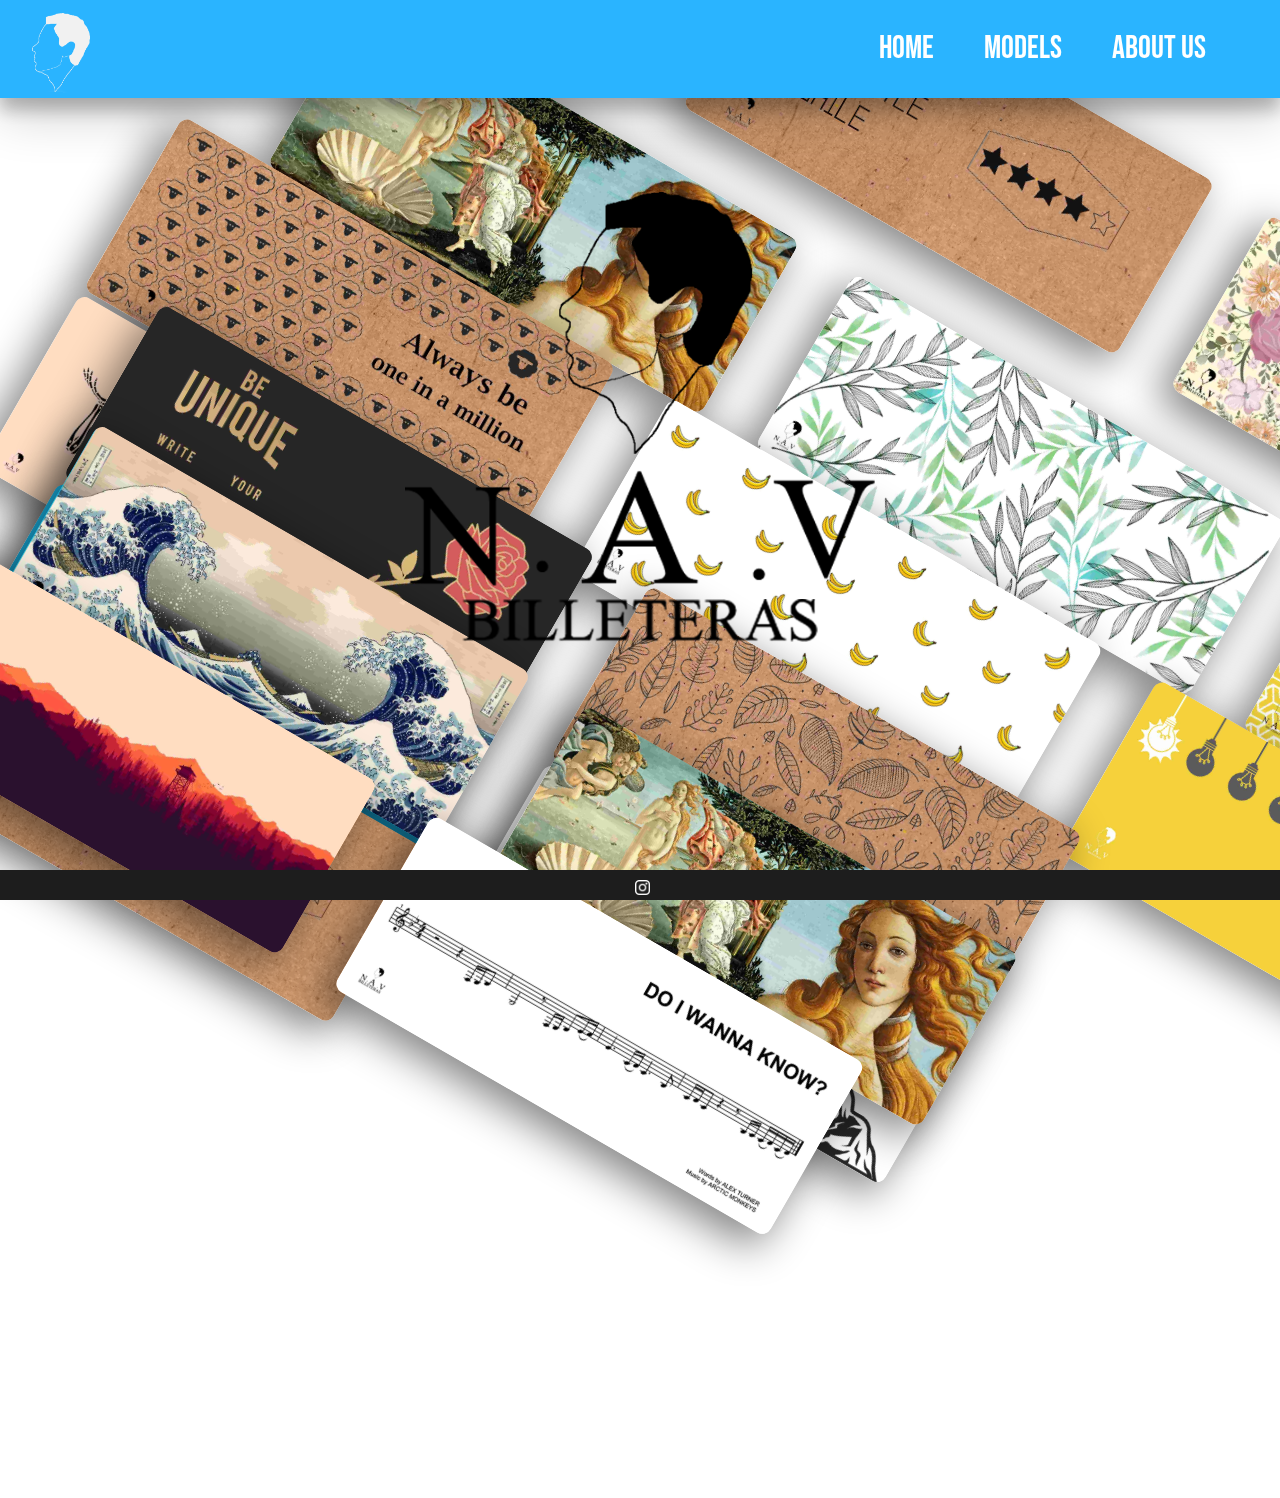
<file: index.html>
<!DOCTYPE html>
<html lang="en">
<head>
    <meta charset="UTF-8">
    <meta http-equiv="X-UA-Compatible" content="IE=edge">
    <meta name="viewport" content="width=device-width, initial-scale=1.0">
    <meta name="keywords" content="Billeteras, Resiclaje, billeteras de papel">
    <meta name=»description» content='En nav ofresemos billeteras de papel echas a mano de alta calidad'>

    <META name="viewport" content="initial-scale=1, user-scalable=no">

    <link rel="preconnect" href="https://fonts.gstatic.com">
    <link href="https://fonts.googleapis.com/css2?family=Bebas+Neue&display=swap" rel="stylesheet">

    <link rel="stylesheet" href="styles/basics.css">
    <link rel="stylesheet" href="styles/nav.css">
    <link rel="stylesheet" href="styles/home.css">
    <link rel="stylesheet" href="styles/footer.css">

    <title> NAV </title>
    
</head>
<script>

    var link = document.querySelector("link[rel~='icon']");
    if (!link) {
        link = document.createElement('link');
        link.rel = 'icon';
        document.getElementsByTagName('head')[0].appendChild(link);
    }

    if (window.matchMedia('(prefers-color-scheme: dark)').matches == true){
        link.href = 'images/dark theme icon.png';
    } else {
        link.href = 'images/light theme icon.png';
    }

</script>
<body>
    <header>
        <nav>
            <a href="index.html"> <img src="images/nav/cabeza blanca.png" alt="" class="logo"> </a>
            <ul>
                <li><a href="index.html"> home </a></li>
                <li><a href="public/models.html"> models </a></li>
                <li><a href="public/about us.html"> about us </a></li>
            </ul>
        </nav>
    </header>
    <div class="content">
        <div class="logo_container">
            <img class="logo" src="images/home/nav.png" alt="">  
        </div>
        <div class="line_1">
            <div class="up">
                <img class="bg_imgs" src="images/flat_wallets/tbhc.jpg" alt="">
                <img class="bg_imgs" src="images/flat_wallets/flores.jpg" alt="">
            </div>
        </div>
        <div class="line_2">
            <div class="down">
                <img class="bg_imgs" src="images/flat_wallets/billetera marti comprimida.jpg" alt="">
                <img class="bg_imgs" src="images/flat_wallets/leaves.jpg" alt="">
                <img class="bg_imgs" src="images/flat_wallets/nachi.jpg" alt="">
            </div>
        </div>
        <div class="line_3">
            <div class="up">
                <img class="bg_imgs" src="images/flat_wallets/one in a million.jpg" alt="">
                <img class="bg_imgs" src="images/flat_wallets/bananas.jpg" alt="">
                <img class="bg_imgs" src="images/flat_wallets/use les energy.jpg" alt="">
                <img class="bg_imgs" src="images/flat_wallets/squelis.jpg" alt="">
            </div>
        </div>
        <div class="line_4">
            <div class="down">
                <img class="bg_imgs" src="images/flat_wallets/be unique.jpg" alt="">
                <img class="bg_imgs" src="images/flat_wallets/leves_2.jpg" alt="">
                <img class="bg_imgs" src="images/flat_wallets/ocean keepers.jpg" alt="">
                <img class="bg_imgs" src="images/flat_wallets/mountains.jpg" alt="">
            </div>
        </div>
        <div class="line_5">
            <div class="up">
                <img class="bg_imgs" src="images/flat_wallets/gran ola.jpg" alt="">
                <img class="bg_imgs" src="images/flat_wallets/billetera marti comprimida.jpg" alt="">
                <img class="bg_imgs" src="images/flat_wallets/tbhc.jpg" alt="">
            </div>
        </div>
        <div class="line_6">
            <div class="down">
                <img class="bg_imgs" src="images/flat_wallets/fire wach.jpg" alt="">
                <img class="bg_imgs" src="images/flat_wallets/do i wanna know.jpg" alt="">
            </div>
        </div>
    </div>
    <footer>
        <div class="social_media">
            <ul>
                <li><a href="https://www.instagram.com/nav.billeteras/"><img src="images/footer/instagram.png" alt=""></a></li>
            </ul>
        </div>
    </footer>
</body>
</html>
</file>
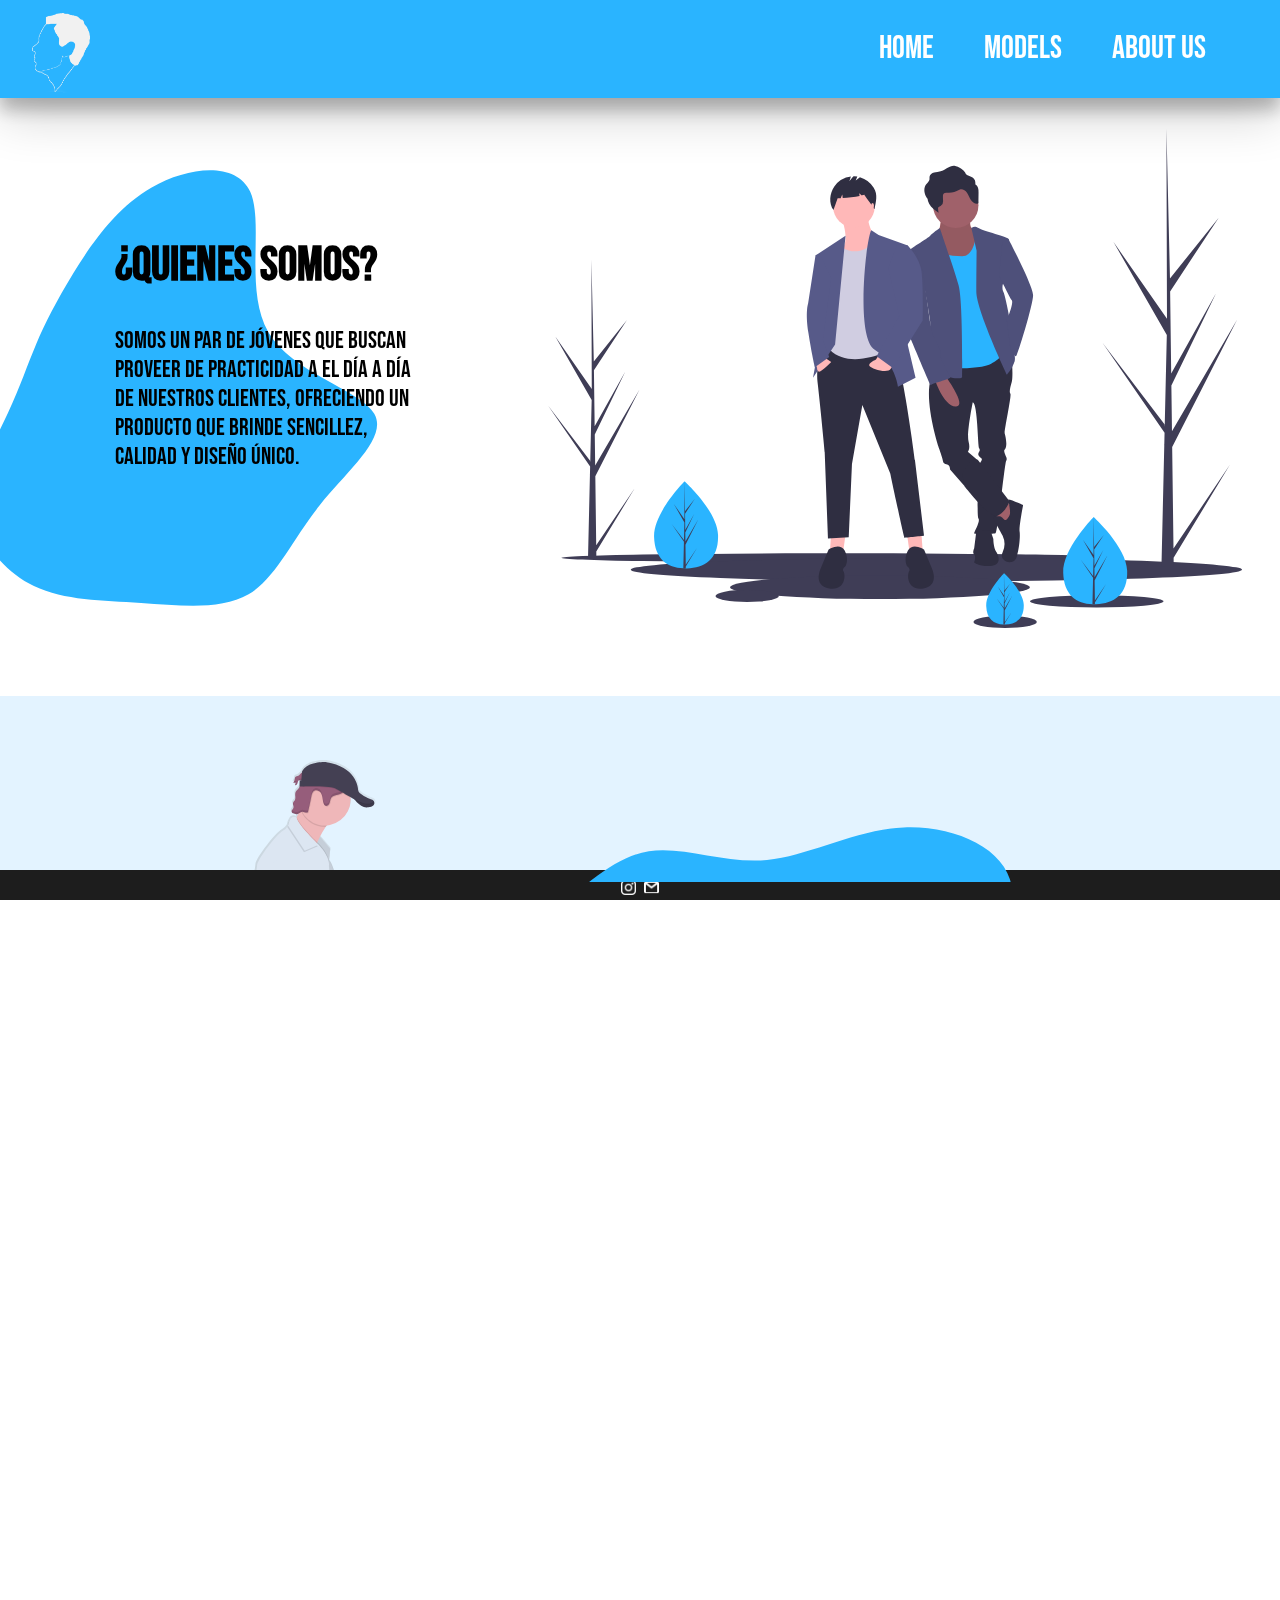
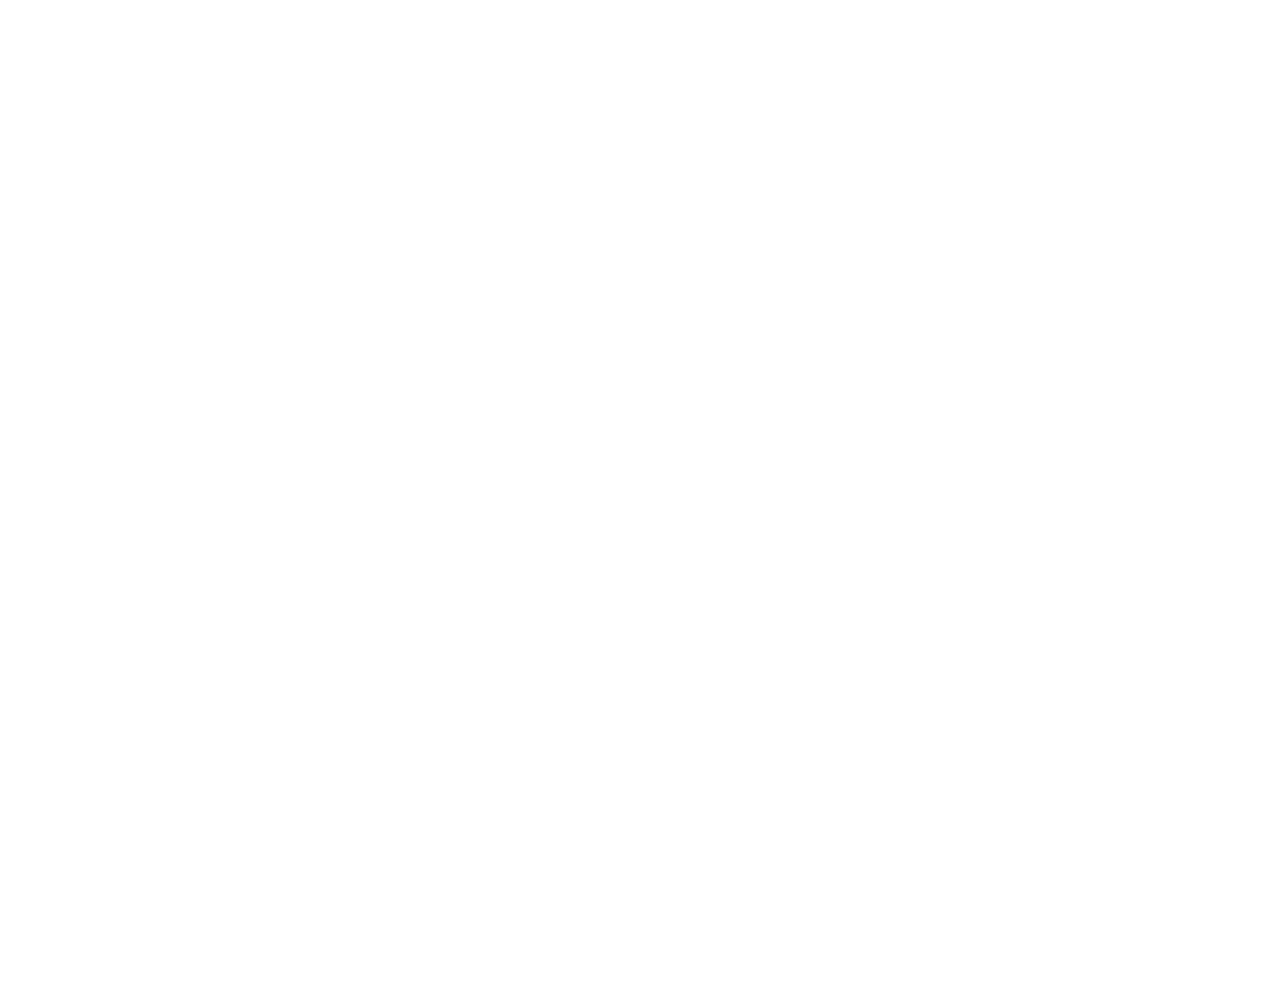
<file: pages/about us.html>
<!DOCTYPE html>
<html lang="en">
<head>
    <meta charset="UTF-8">
    <meta http-equiv="X-UA-Compatible" content="IE=edge">
    <meta name="viewport" content="width=device-width, initial-scale=1.0">

    <link rel="preconnect" href="https://fonts.gstatic.com">
    <link href="https://fonts.googleapis.com/css2?family=Bebas+Neue&display=swap" rel="stylesheet">

    <link rel="stylesheet" href="../css/basics.css">
    <link rel="stylesheet" href="../css/nav.css">
    <link rel="stylesheet" href="../css/about_us.css">
    <link rel="stylesheet" href="../css/footer.css">
    
    <script>

        var link = document.querySelector("link[rel~='icon']");
        if (!link) {
            link = document.createElement('link');
            link.rel = 'icon';
            document.getElementsByTagName('head')[0].appendChild(link);
        }

        if (window.matchMedia('(prefers-color-scheme: dark)').matches == true){
            link.href = '../img/dark theme icon.png';
        } else {
            link.href = '../img/light theme icon.png';
        }

    </script>

    <title> NAV - about us</title>
</head>
<body>
    <header>
        <nav>
            <a href="../index.html"> <img src="../img/nav/cabeza blanca.png" alt="" class="logo"> </a>
            <ul>
                <li><a href="../index.html"> home </a></li>
                <li><a href="models.html"> models </a></li>
                <li><a href="about us.html"> about us </a></li>
            </ul>
        </nav>
    </header>

    <div class="content">
        <section class="hoWeAre" id="right">
            <div class="text">
                <h1> ¿Quienes somos? </h1>
                <p> Somos un par de jóvenes que buscan proveer de practicidad a el día a día de nuestros clientes, ofreciendo un producto que brinde sencillez, calidad y diseño único. </p>
            </div>
            <svg class="s1" viewBox="0 0 200 200" xmlns="http://www.w3.org/2000/svg">
                <path fill="#2AB4FF" d="M33.4,-64.7C37.6,-55.3,31.6,-35,38.8,-22.4C46.1,-9.8,66.7,-4.9,70.9,2.4C75.1,9.7,62.9,19.5,54.4,30.1C46,40.6,41.3,52,32.9,57C24.4,61.9,12.2,60.4,0.4,59.6C-11.4,58.9,-22.7,58.9,-32,54.5C-41.3,50,-48.5,41.1,-49.1,31.3C-49.8,21.4,-43.9,10.7,-39.9,2.3C-36,-6.2,-34,-12.3,-31.3,-18.7C-28.6,-25,-25.3,-31.5,-20,-40.2C-14.6,-48.9,-7.3,-59.8,3.6,-66C14.6,-72.3,29.1,-74,33.4,-64.7Z" transform="translate(100 100)" />
            </svg>
            <img src="../img/about us/ho we are.svg" alt="">
        </section>
        <section class="whatWeOffer" id="left">
            <div class="text">
                <h1> ¿Que ofrecemos? </h1>
                <p> 
                    Nuestras billeteras son hechas a mano y a medida para cada persona, estamos seguros de que entre nuestros diseños habra uno que se amolde a tu gusto y nesesidades,
                    si no es asi, contactanos y haremos una billetera especialmente para ti.
                </p>
            </div>
            <svg class="s2" viewBox="0 0 200 200" xmlns="http://www.w3.org/2000/svg">
                <path fill="#2AB4FF" d="M36.2,-54.8C48.9,-55.4,62.6,-49.7,64.4,-39.5C66.3,-29.3,56.4,-14.7,54.6,-1C52.9,12.7,59.3,25.3,59.6,39.1C59.8,53,53.9,68,42.9,66.2C31.9,64.4,16,45.9,4.6,37.8C-6.7,29.8,-13.4,32.3,-25.1,34.5C-36.8,36.7,-53.5,38.6,-66.1,32.8C-78.8,27,-87.2,13.5,-84.7,1.5C-82.2,-10.6,-68.6,-21.2,-57.9,-30.3C-47.2,-39.4,-39.4,-47.1,-30.2,-48.6C-21.1,-50,-10.5,-45.3,0.6,-46.3C11.7,-47.4,23.5,-54.2,36.2,-54.8Z" transform="translate(100 100)" />
            </svg>
            <img src="../img/about us/box.svg" alt="">
        </section>
        <section class="WhyChooseUs" id="right">
            <div class="text">
                <h1> ¿Por que elegirnos? </h1>
                <p> 
                    Las billeteras son elaboradas por nosotros cuidando cada detalle durante la producción para garantizar un uso prolongado, práctico y placentero. 
                    Además brindamos una gran variedad de diseños para darles la oportunidad a todo el que quiera tener una billetera con un gran diseño.
                </p>
            </div>
            <img src="../img/about us/way chose us.svg" alt="">
        </section>
        <section class="OurCommitment" id="left">
            <div class="text">
                <h1> Nuestro compromiso </h1>
                <p> 
                    En nav estamos comprometidos con el cuidado del medio ambiente, por eso mismo es que decidimos re-utilizar bolsas de papel desechables para crear nuestras billeteras y reducir el consumo de billeteras de cuero.
                </p>
            </div>
            <img src="../img/about us/abientalism.svg" alt="">
        </section>
    </div>

    <footer>
        <div class="social_media">
            <ul>
                <li><a href="https://www.instagram.com/_augusto_11/"><img src="../img/footer/instagram.png" alt=""></a></li>
                <li><a href=""><img src="../img/footer/gmail.png" alt=""></a></li>
                <li><a href=""></a></li>
            </ul>
        </div>
    </footer>
</body>
</html>
</file>
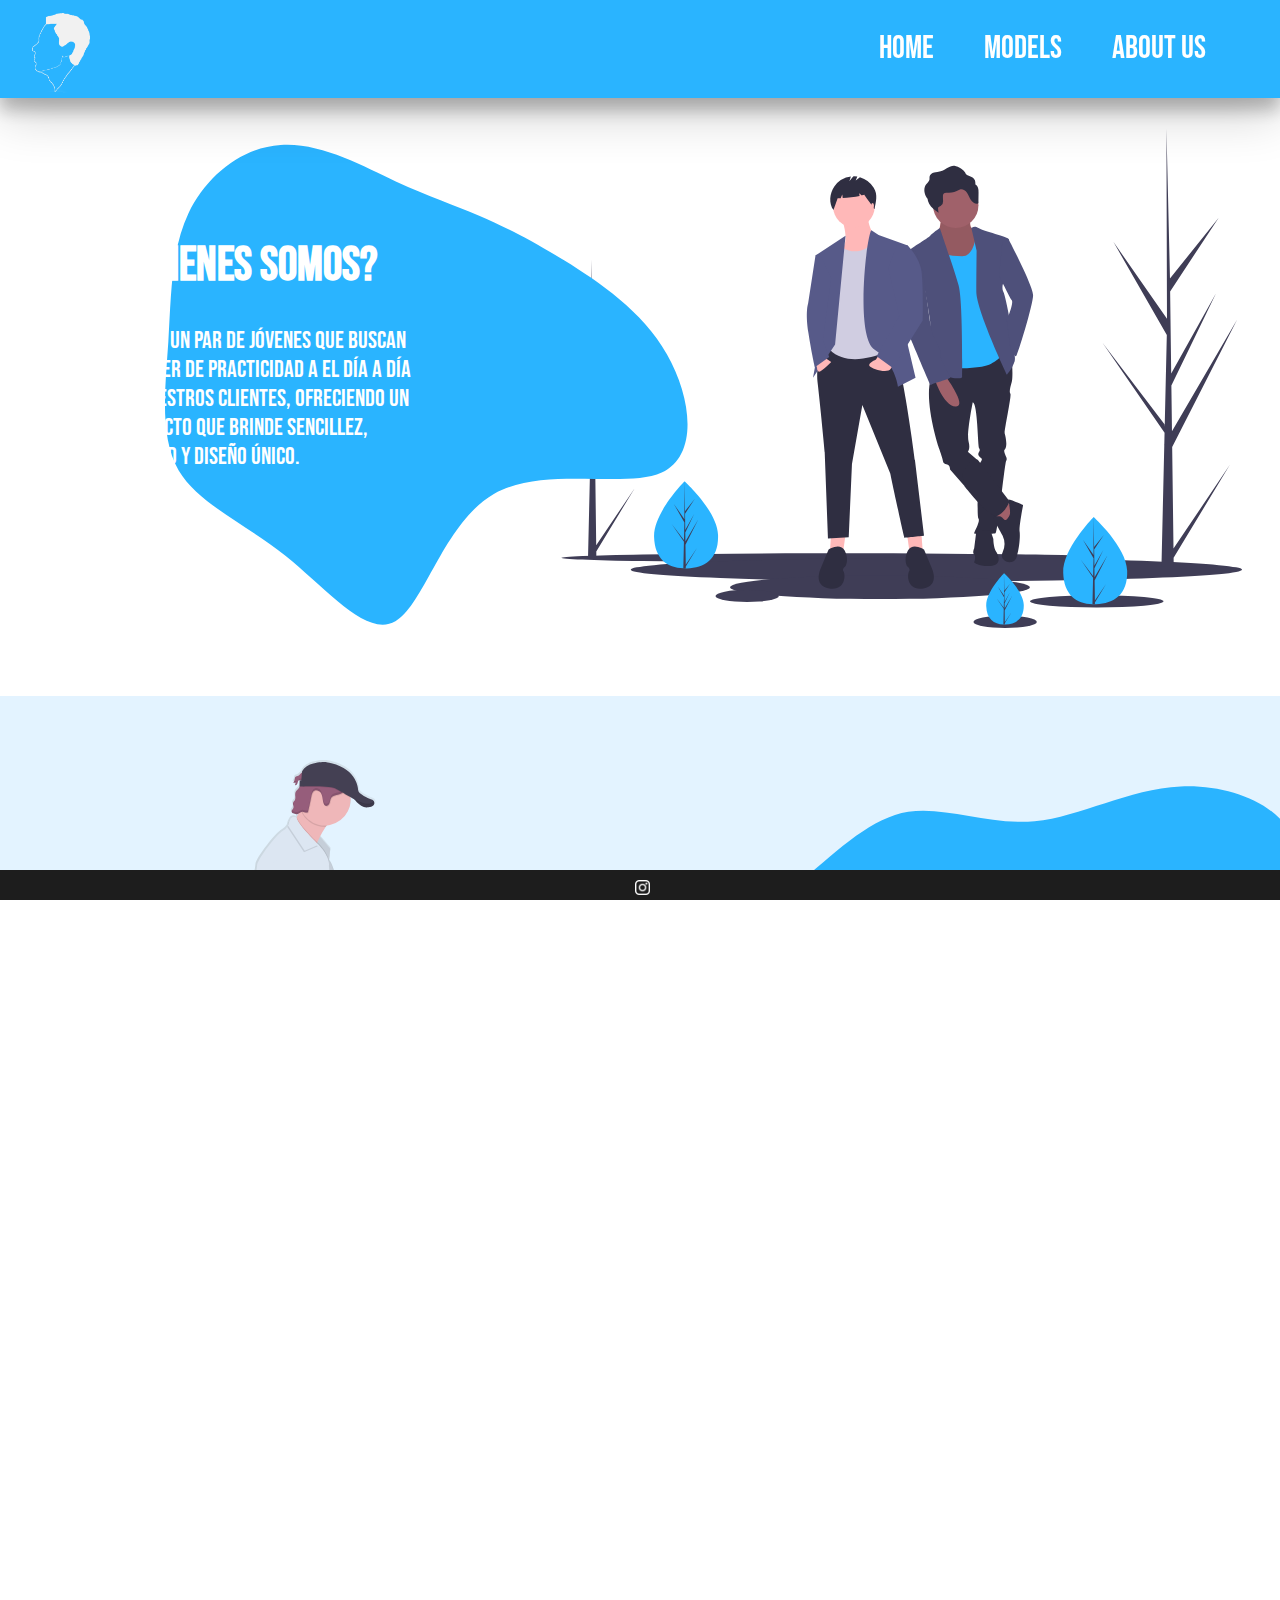
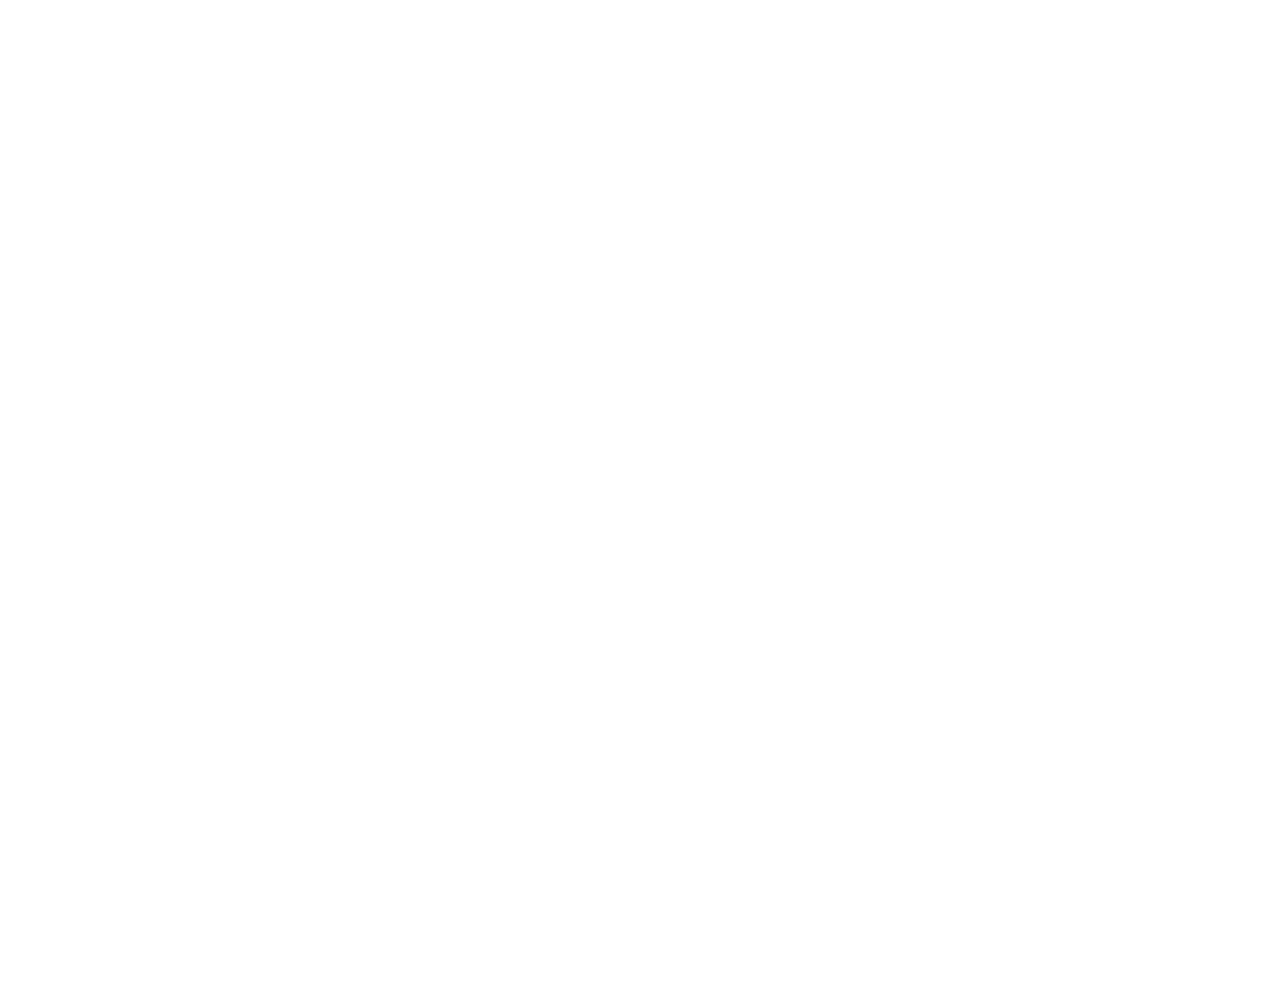
<file: public/about us.html>
<!DOCTYPE html>
<html lang="en">
<head>
    <meta charset="UTF-8">
    <meta http-equiv="X-UA-Compatible" content="IE=edge">
    <meta name="viewport" content="width=device-width, initial-scale=1.0">

    <link rel="preconnect" href="https://fonts.gstatic.com">
    <link href="https://fonts.googleapis.com/css2?family=Bebas+Neue&display=swap" rel="stylesheet">

    <link rel="stylesheet" href="../styles/basics.css">
    <link rel="stylesheet" href="../styles/nav.css">
    <link rel="stylesheet" href="../styles/about_us.css">
    <link rel="stylesheet" href="../styles/footer.css">
    
    <script>

        var link = document.querySelector("link[rel~='icon']");
        if (!link) {
            link = document.createElement('link');
            link.rel = 'icon';
            document.getElementsByTagName('head')[0].appendChild(link);
        }

        if (window.matchMedia('(prefers-color-scheme: dark)').matches == true){
            link.href = '../images/dark theme icon.png';
        } else {
            link.href = '../images/light theme icon.png';
        }

    </script>

    <title> NAV - about us</title>
</head>
<body>
    <header>
        <nav>
            <a href="../index.html"> <img src="../images/nav/cabeza blanca.png" alt="" class="logo"> </a>
            <ul>
                <li><a href="../index.html"> home </a></li>
                <li><a href="models.html"> models </a></li>
                <li><a href="about us.html"> about us </a></li>
            </ul>
        </nav>
    </header>

    <div class="content">
        <section class="hoWeAre" id="right">
            <div class="text">
                <h1> ¿Quienes somos? </h1>
                <p> Somos un par de jóvenes que buscan proveer de practicidad a el día a día de nuestros clientes, ofreciendo un producto que brinde sencillez, calidad y diseño único. </p>
            </div>
            <svg class="s1" viewBox="0 0 200 200" xmlns="http://www.w3.org/2000/svg">
                <path fill="#2AB4FF" d="M33.4,-64.7C37.6,-55.3,31.6,-35,38.8,-22.4C46.1,-9.8,66.7,-4.9,70.9,2.4C75.1,9.7,62.9,19.5,54.4,30.1C46,40.6,41.3,52,32.9,57C24.4,61.9,12.2,60.4,0.4,59.6C-11.4,58.9,-22.7,58.9,-32,54.5C-41.3,50,-48.5,41.1,-49.1,31.3C-49.8,21.4,-43.9,10.7,-39.9,2.3C-36,-6.2,-34,-12.3,-31.3,-18.7C-28.6,-25,-25.3,-31.5,-20,-40.2C-14.6,-48.9,-7.3,-59.8,3.6,-66C14.6,-72.3,29.1,-74,33.4,-64.7Z" transform="translate(100 100)" />
            </svg>
            <img src="../images/about us/ho we are.svg" alt="">
        </section>
        <section class="whatWeOffer" id="left">
            <div class="text">
                <h1> ¿Que ofrecemos? </h1>
                <p> 
                    Nuestras billeteras son hechas a mano y a medida para cada persona, estamos seguros de que entre nuestros diseños habra uno que se amolde a tu gusto y nesesidades,
                    si no es asi, contactanos y haremos una billetera especialmente para ti.
                </p>
            </div>
            <svg class="s2" viewBox="0 0 200 200" xmlns="http://www.w3.org/2000/svg">
                <path fill="#2AB4FF" d="M36.2,-54.8C48.9,-55.4,62.6,-49.7,64.4,-39.5C66.3,-29.3,56.4,-14.7,54.6,-1C52.9,12.7,59.3,25.3,59.6,39.1C59.8,53,53.9,68,42.9,66.2C31.9,64.4,16,45.9,4.6,37.8C-6.7,29.8,-13.4,32.3,-25.1,34.5C-36.8,36.7,-53.5,38.6,-66.1,32.8C-78.8,27,-87.2,13.5,-84.7,1.5C-82.2,-10.6,-68.6,-21.2,-57.9,-30.3C-47.2,-39.4,-39.4,-47.1,-30.2,-48.6C-21.1,-50,-10.5,-45.3,0.6,-46.3C11.7,-47.4,23.5,-54.2,36.2,-54.8Z" transform="translate(100 100)" />
            </svg>
            <img src="../images/about us/box.svg" alt="">
        </section>
        <section class="WhyChooseUs" id="right">
            <div class="text">
                <h1> ¿Por que elegirnos? </h1>
                <p> 
                    Las billeteras son elaboradas por nosotros cuidando cada detalle durante la producción para garantizar un uso prolongado, práctico y placentero. 
                    Además brindamos una gran variedad de diseños para darles la oportunidad a todo el que quiera tener una billetera con un gran diseño.
                </p>
            </div>
            <svg viewBox="0 0 200 200" xmlns="http://www.w3.org/2000/svg">
                <path fill="#2AB4FF" d="M29.9,-43C42.2,-32.3,58,-28.1,59.4,-20.1C60.9,-12.2,48,-0.4,44.6,15.9C41.2,32.1,47.3,52.8,41.5,55.3C35.6,57.7,17.8,41.8,0.8,40.6C-16.2,39.5,-32.4,53.2,-42.7,52.2C-53,51.2,-57.4,35.7,-64.5,19.6C-71.7,3.5,-81.7,-13.2,-77.1,-24.4C-72.5,-35.6,-53.5,-41.5,-38.2,-51.2C-22.9,-61,-11.5,-74.7,-1.3,-72.9C8.8,-71.1,17.6,-53.7,29.9,-43Z" transform="translate(100 100)" />
            </svg>
            <img src="../images/about us/way chose us.svg" alt="">
        </section>
        <section class="OurCommitment" id="left">
            <div class="text">
                <h1> Nuestro compromiso </h1>
                <p> 
                    En nav estamos comprometidos con el cuidado del medio ambiente, por eso mismo es que decidimos re-utilizar bolsas de papel desechables para crear nuestras billeteras y reducir el consumo de billeteras de cuero.
                </p>
            </div>
            <svg viewBox="0 0 200 200" xmlns="http://www.w3.org/2000/svg">
                <path fill="#2AB4FF" d="M36.8,-40.3C52.4,-39.3,72.9,-34.8,77.7,-24.3C82.5,-13.7,71.4,2.9,58.4,11.6C45.4,20.2,30.5,20.8,20.4,28.1C10.4,35.3,5.2,49.2,-2.8,53.1C-10.9,57,-21.8,51,-35.2,44.8C-48.6,38.7,-64.5,32.4,-66.1,22.6C-67.7,12.8,-55,-0.4,-47.1,-12.3C-39.1,-24.2,-36,-34.7,-29,-38.5C-21.9,-42.2,-11,-39.2,-0.2,-39C10.6,-38.8,21.2,-41.3,36.8,-40.3Z" transform="translate(100 100)" />
            </svg>
            <img src="../images/about us/abientalism.svg" alt="">
        </section>
    </div>

    <footer>
        <div class="social_media">
            <ul>
                <li><a href="https://www.instagram.com/nav.billeteras/"><img src="../images/footer/instagram.png" alt=""></a></li>

            </ul>
        </div>
    </footer>
</body>
</html>
</file>
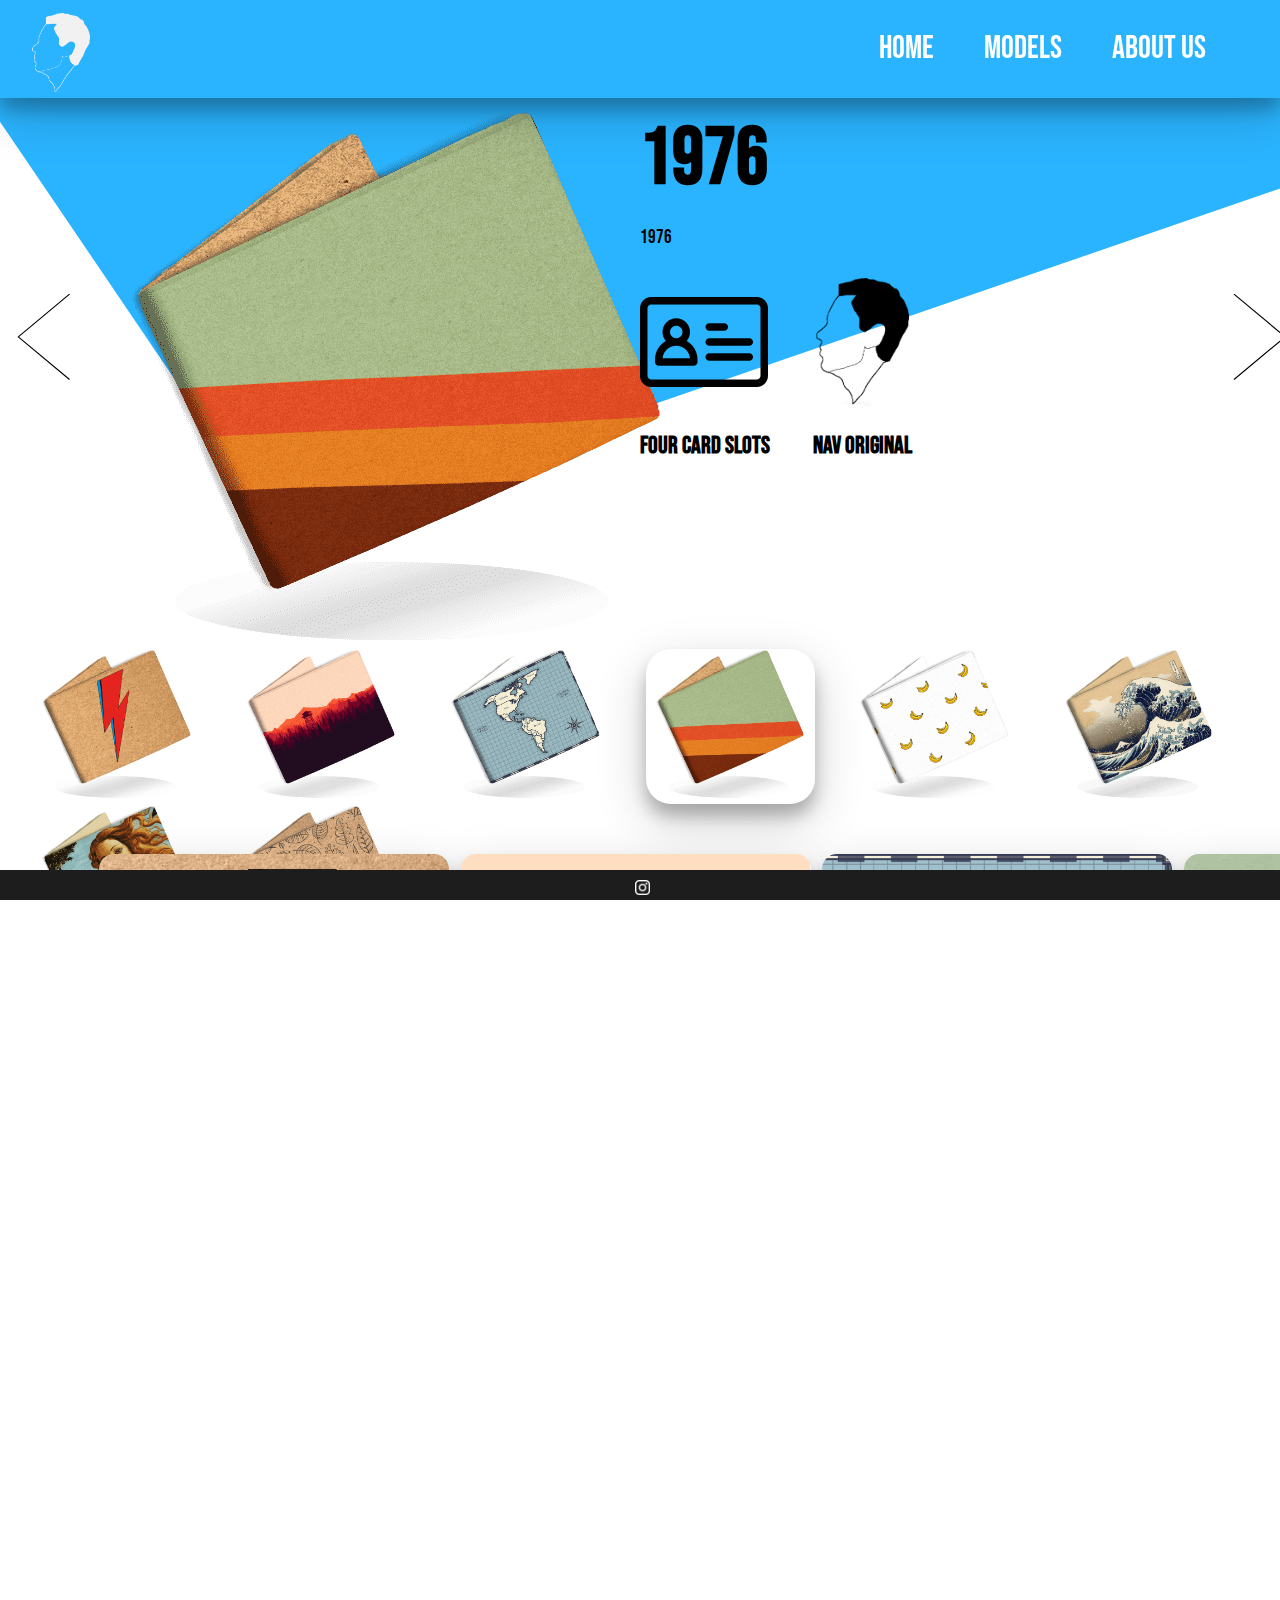
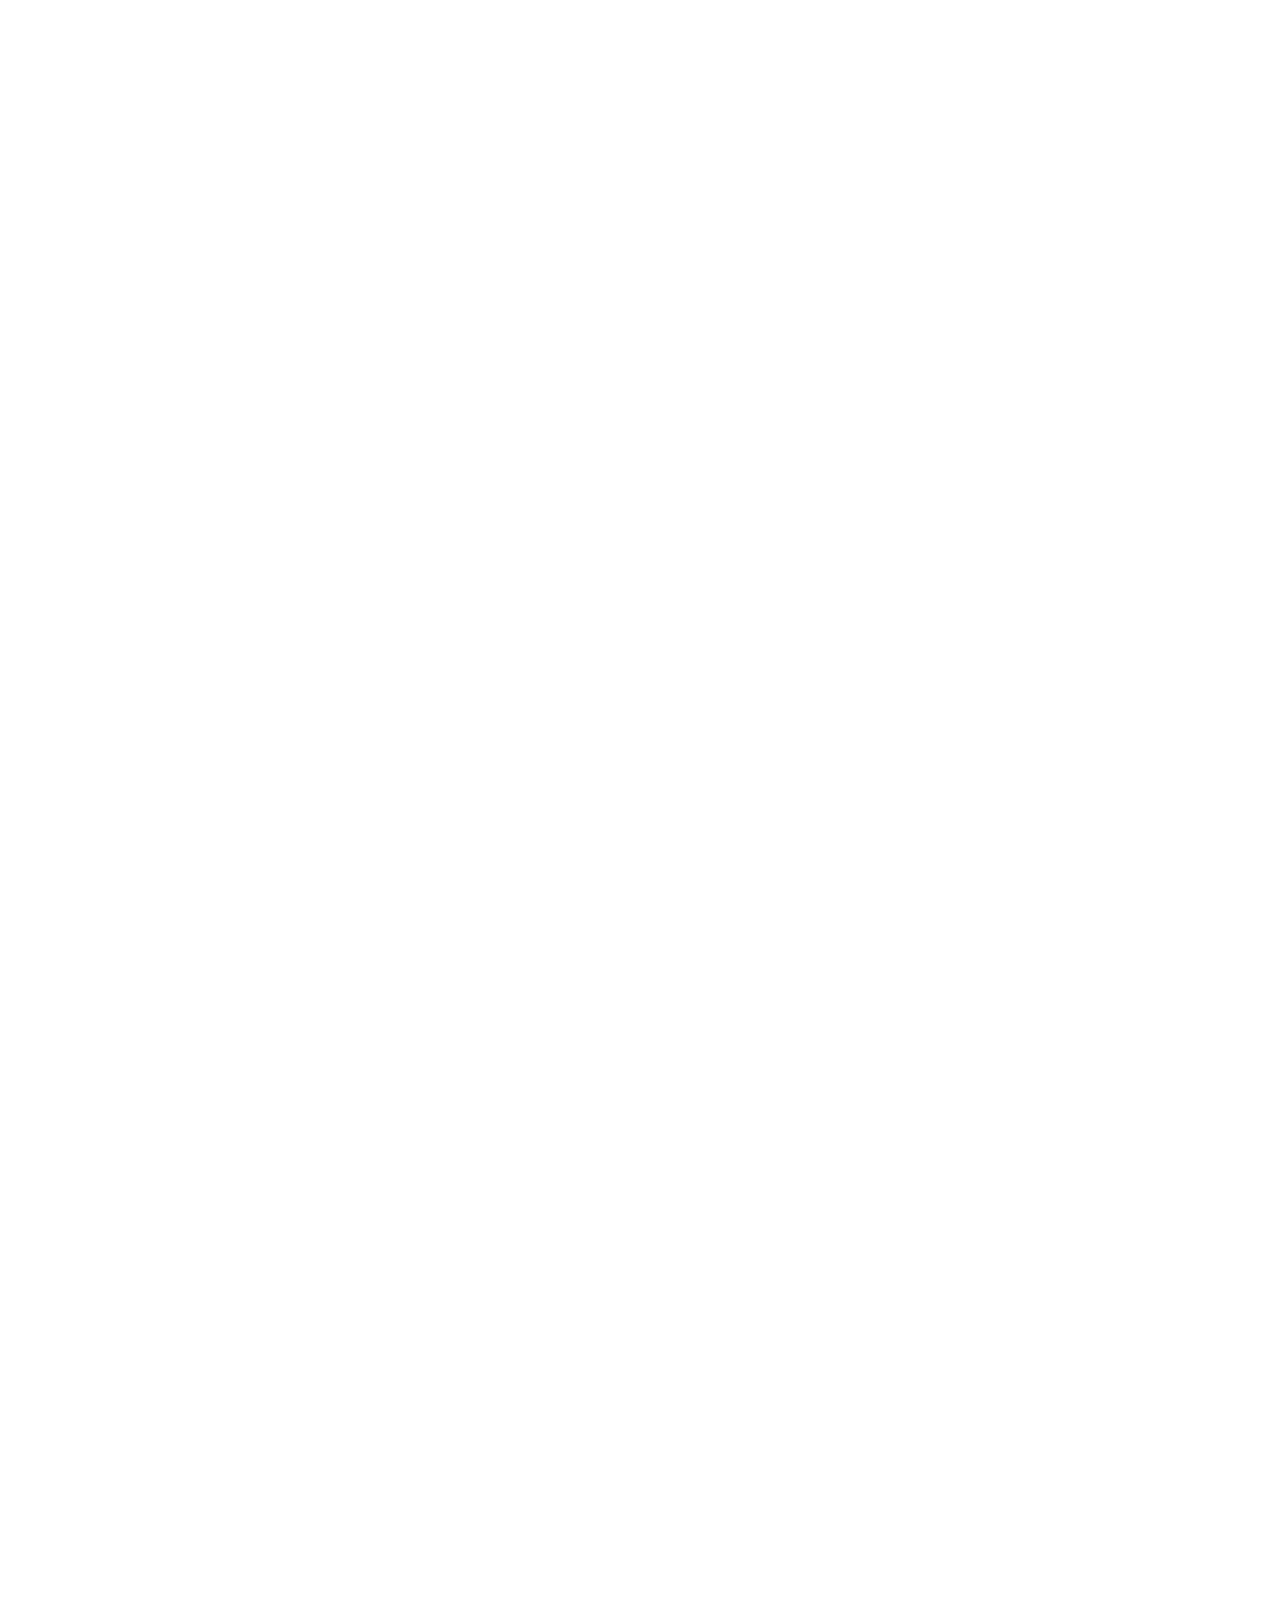
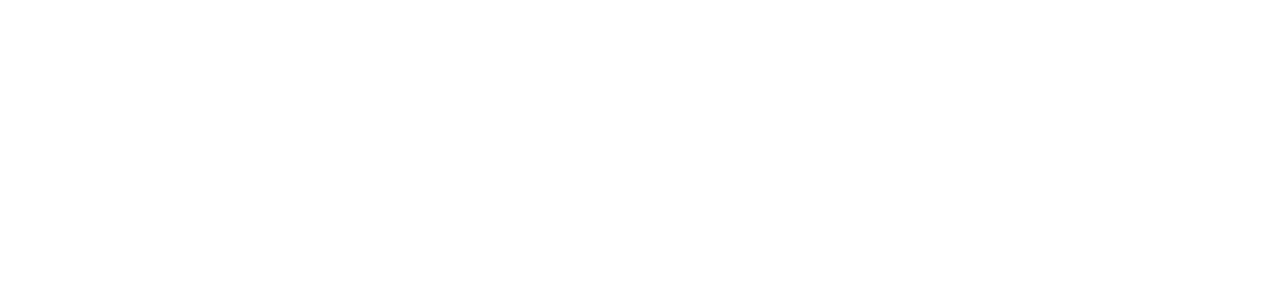
<file: public/models.html>
<!DOCTYPE html>
<html lang="en">
<head>
    <meta charset="UTF-8">
    <meta http-equiv="X-UA-Compatible" content="IE=edge">
    <meta name="viewport" content="width=device-width, initial-scale=1.0">

    <link rel="preconnect" href="https://fonts.gstatic.com">
    <link href="https://fonts.googleapis.com/css2?family=Bebas+Neue&display=swap" rel="stylesheet">

    <link rel="stylesheet" href="../styles/basics.css">
    <link rel="stylesheet" href="../styles/nav.css">
    <link rel="stylesheet" href="../styles/cards.css">
    <link rel="stylesheet" href="../styles/models.css">
    <link rel="stylesheet" href="../styles/footer.css">

    <script src="../scripts/models.js"></script>

    <script>

        var link = document.querySelector("link[rel~='icon']");
        if (!link) {
            link = document.createElement('link');
            link.rel = 'icon';
            document.getElementsByTagName('head')[0].appendChild(link);
        }

        if (window.matchMedia('(prefers-color-scheme: dark)').matches == true){
            link.href = '../images/dark theme icon.png';
        } else {
            link.href = '../images/light theme icon.png';
        }

    </script>

    <title> NAV - models </title>

</head>
<body>
    <header>
        <nav>
            <a href="../index.html"> <img src="../images/nav/cabeza blanca.png" alt="" class="logo"> </a>
            <ul>
                <li><a href="../index.html"> home </a></li>
                <li><a href="models.html"> models </a></li>
                <li><a href="about us.html"> about us </a></li>
            </ul>
        </nav>
    </header>

    <div class="content">
        <button id="left" onclick="buttons('left-arrow')">
            <svg width="60px" height="80px" viewBox="0 0 50 80" xml:space="preserve" class="arrow left">
                <polyline fill="none" stroke="#000000" stroke-width="1" stroke-linecap="round" stroke-linejoin="round" points="
                45.63,75.8 0.375,38.087 45.63,0.375 "/>
            </svg> 
        </button>
        <div class="featured_wallet" id="featured_wallet">
            <img src="../images/models/mockuped_wallets/wallet_1.png" alt="this is a wallet" id="main_img">
            <div class="text">
                <h1 id="featured_wallet_h1"> National Post Ofice </h1>
                <p id="featured_wallet_p"> esta increible billetera esta inspirada en las cartas <br> utilisadas en el servicio postal de EEUU </p>
                <div class="interesting_data">
                    <div class="card_slots" id="cards">
                        <img src="../images/models/card.png" alt="">
                        <h2> four card slots </h2>
                    </div>
                    <div class="nav_original" id="original">
                        <img src="../images/models/cabeza negra.png" alt="">
                        <h2> NAV original </h2>
                    </div>
                </div>
            </div>
        </div>
        <button id="rigth" onclick="buttons('right-arrow')"> 
            <svg xmlns="http://www.w3.org/2000/svg" xmlns:xlink="http://www.w3.org/1999/xlink" width="60px" height="80px" viewBox="0 0 50 80" xml:space="preserve" class="arrow right">
                <polyline fill="none" stroke="#000000" stroke-width="1" stroke-linecap="round" stroke-linejoin="round" points="
                0.375,0.375 45.63,38.087 0.375,75.8 "/>
            </svg>
        </button>
        <div class="wallets_list">
            <button type="button" id="1" onclick="animation(id)"> <img src="../images/models/mockuped_wallets/wallet_1.png" alt="" class="wallets_list_img"> </button>
            <button type="button" id="2" onclick="animation(id)"> <img src="../images/models/mockuped_wallets/wallet_2.png" alt="" class="wallets_list_img"> </button>
            <button type="button" id="3" onclick="animation(id)"> <img src="../images/models/mockuped_wallets/wallet_3.png" alt="" class="wallets_list_img"> </button>
            <button type="button" id="4" onclick="animation(id)"> <img src="../images/models/mockuped_wallets/wallet_4.png" alt="" class="wallets_list_img"> </button>
            <button type="button" id="5" onclick="animation(id)"> <img src="../images/models/mockuped_wallets/wallet_5.png" alt="" class="wallets_list_img"> </button>
            <button type="button" id="6" onclick="animation(id)"> <img src="../images/models/mockuped_wallets/wallet_6.png" alt="" class="wallets_list_img"> </button>
            <button type="button" id="7" onclick="animation(id)"> <img src="../images/models/mockuped_wallets/wallet_7.png" alt="" class="wallets_list_img"> </button>
            <button type="button" id="8" onclick="animation(id)"> <img src="../images/models/mockuped_wallets/wallet_8.png" alt="" class="wallets_list_img"> </button>
        </div>
    </div>
    <div class="content_2">
        <div class="card" id="16">
            <img class="background" src="../images/flat_wallets/bowie.png" alt="">
            <div class="front">
                <div class="heading">
                    <h1> billetera bowie </h1>
                    <h3> nav original </h3>
                </div>
                <div class="info">
                    <div class="card_slots">
                        <img src="../images/models/card.png" alt="">
                        <h2> four card slots </h2>
                    </div>
                </div>
                <img class="footer" src="../images/flat_wallets/bowie.png" alt="">
            </div>
        </div>
        <div class="card" id="15">
            <img class="background" src="../images/flat_wallets/fire wach.jpg" alt="">
            <div class="front">
                <div class="heading">
                    <h1> fire wach </h1>
                    <h3> fire wach </h3>
                </div>
                <div class="info">
                    <div class="card_slots">
                        <img src="../images/models/card.png" alt="">
                        <h2> four card slots </h2>
                    </div>
                </div>
                <img class="footer" src="../images/flat_wallets/fire wach.jpg" alt="">
            </div>
        </div>
        <div class="card" id="14">
            <img class="background" src="../images/flat_wallets/planisferio america.png" alt="">
            <div class="front">
                <div class="heading">
                    <h1> Mapa planisferio </h1>
                    <h3> nav original </h3>
                </div>
                <div class="info">
                    <div class="card_slots">
                        <img src="../images/models/card.png" alt="">
                        <h2> four card slots </h2>
                    </div>
                </div>
                <img class="footer" src="../images/flat_wallets/planisferio america.png" alt="">
            </div>
        </div>
        <div class="card" id="13">
            <img class="background" src="../images/flat_wallets/camara 1976.jpg" alt="">
            <div class="front">
                <div class="heading">
                    <h1> 1976 </h1>
                    <h3> nav original </h3>
                </div>
                <div class="info">
                    <div class="card_slots">
                        <img src="../images/models/card.png" alt="">
                        <h2> four card slots </h2>
                    </div>
                </div>
                <img class="footer" src="../images/flat_wallets/camara 1976.jpg" alt="">
            </div>
        </div>
        <div class="card" id="12">
            <img class="background" src="../images/flat_wallets/billetera marti comprimida.jpg" alt="">
            <div class="front">
                <div class="heading">
                    <h1> La nascita di vernere </h1>
                    <h3> sandro botticelli </h3>
                </div>
                <div class="info">
                    <div class="card_slots">
                        <img src="../images/models/card.png" alt="">
                        <h2> four card slots </h2>
                    </div>
                </div>
                <img class="footer" src="../images/flat_wallets/billetera marti comprimida.jpg" alt="">
            </div>
        </div>
        <div class="card" id="11">
            <img class="background" src="../images/flat_wallets/flores.jpg" alt="">
            <div class="front">
                <div class="heading">
                    <h1> roses </h1>
                    <h3> nav original </h3>
                </div>
                <div class="info">
                    <div class="card_slots">
                        <img src="../images/models/card.png" alt="">
                        <h2> four card slots </h2>
                    </div>
                </div>
                <img class="footer" src="../images/flat_wallets/flores.jpg" alt="">
            </div>
        </div>
        <div class="card" id="10">
            <img class="background" src="../images/flat_wallets/ocean keepers.jpg" alt="">
            <div class="front">
                <div class="heading">
                    <h1> ocean keepers </h1>
                    <h3> nav, marti </h3>
                </div>
                <div class="info">
                    <div class="card_slots">
                        <img src="../images/models/card.png" alt="">
                        <h2> four card slots </h2>
                    </div>
                </div>
                <img class="footer" src="../images/flat_wallets/ocean keepers.jpg" alt="">
            </div>
        </div>
        <div class="card" id="9">
            <img class="background" src="../images/flat_wallets/be unique.jpg" alt="">
            <div class="front">
                <div class="heading">
                    <h1> be unique </h1>
                    <h3> nav original </h3>
                </div>
                <div class="info">
                    <div class="card_slots">
                        <img src="../images/models/card.png" alt="">
                        <h2> four card slots </h2>
                    </div>
                </div>
                <img class="footer" src="../images/flat_wallets/be unique.jpg" alt="">
            </div>
        </div>
        <div class="card" id="8">
            <img class="background" src="../images/flat_wallets/gran ola.jpg" alt="">
            <div class="front">
                <div class="heading">
                    <h1> big wave </h1>
                    <h3> Katsushika Hokusai </h3>
                </div>
                <div class="info">
                    <div class="card_slots">
                        <img src="../images/models/card.png" alt="">
                        <h2> four card slots </h2>
                    </div>
                </div>
                <img class="footer" src="../images/flat_wallets/gran ola.jpg" alt="">
            </div>
        </div>
        <div class="card" id="7">
            <img class="background" src="../images/flat_wallets/one in a million.jpg" alt="">
            <div class="front">
                <div class="heading">
                    <h1> one in a million </h1>
                    <h3> nav original </h3>
                </div>
                <div class="info">
                    <div class="card_slots">
                        <img src="../images/models/card.png" alt="">
                        <h2> four card slots </h2>
                    </div>
                </div>
                <img class="footer" src="../images/flat_wallets/one in a million.jpg" alt="">
            </div>
        </div>
        <div class="card" id="6">
            <img class="background" src="../images/flat_wallets/nachi.jpg" alt="">
            <div class="front">
                <div class="heading">
                    <h1> nachi </h1>
                    <h3> nav original </h3>
                </div>
                <div class="info">
                    <div class="card_slots">
                        <img src="../images/models/card.png" alt="">
                        <h2> four card slots </h2>
                    </div>
                </div>
                <img class="footer" src="../images/flat_wallets/nachi.jpg" alt="">
            </div>
        </div>
        <div class="card" id="5">
            <img class="background" src="../images/flat_wallets/tbhc.jpg" alt="">
            <div class="front">
                <div class="heading">
                    <h1> tbhc </h1>
                    <h3> nav, am </h3>
                </div>
                <div class="info">
                    <div class="card_slots">
                        <img src="../images/models/card.png" alt="">
                        <h2> four card slots </h2>
                    </div>
                </div>
                <img class="footer" src="../images/flat_wallets/tbhc.jpg" alt="">
            </div>
        </div>
        <div class="card" id="4">
            <img class="background" src="../images/flat_wallets/use les energy.jpg" alt="">
            <div class="front">
                <div class="heading">
                    <h1> use les energy </h1>
                    <h3> nav original </h3>
                </div>
                <div class="info">
                    <div class="card_slots">
                        <img src="../images/models/card.png" alt="">
                        <h2> four card slots </h2>
                    </div>
                </div>
                <img class="footer" src="../images/flat_wallets/use les energy.jpg" alt="">
            </div>
        </div>
        <div class="card" id="3">
            <img class="background" src="../images/flat_wallets/leaves.jpg" alt="">
            <div class="front">
                <div class="heading">
                    <h1> leaves </h1>
                    <h3> nav original </h3>
                </div>
                <div class="info">
                    <div class="card_slots">
                        <img src="../images/models/card.png" alt="">
                        <h2> four card slots </h2>
                    </div>
                </div>
                <img class="footer" src="../images/flat_wallets/leaves.jpg" alt="">
            </div>
        </div>
        <div class="card" id="2">
            <img class="background" src="../images/flat_wallets/bananas.jpg" alt="">
            <div class="front">
                <div class="heading">
                    <h1> bananas </h1>
                    <h3> nav original </h3>
                </div>
                <div class="info">
                    <div class="card_slots">
                        <img src="../images/models/card.png" alt="">
                        <h2> four card slots </h2>
                    </div>
                </div>
                <img class="footer" src="../images/flat_wallets/bananas.jpg" alt="">
            </div>
        </div>
        <div class="card" id="1">
            <img class="background" src="../images/flat_wallets/leves_2.jpg" alt="">
            <div class="front">
                <div class="heading">
                    <h1> leves 2 </h1>
                    <h3> nav original </h3>
                </div>
                <div class="info">
                    <div class="card_slots">
                        <img src="../images/models/card.png" alt="">
                        <h2> four card slots </h2>
                    </div>
                </div>
                <img class="footer" src="../images/flat_wallets/leves_2.jpg" alt="">
            </div>
        </div>
    </div>
    <div class="content_3">
        <div class="header">
            <h1> no encontraste nada que te guste?? </h1>
            <p> contactanos mediante nuestras redes socialeas y te haremos una a tu medida! </p>
        </div>
        <div class="contatc_links">
            <a class="instagram" href="https://www.instagram.com/nav.billeteras/">
                <img src="../images/models/instagram.png" alt="">
                <h3> @ nav.billeteras </h3>
            </a>

            <a class="e-mail" href="mailto:nav.billeteras@gmail.com">
                <img src="../images/models/gmail.png" alt="">
                <h3> NAV.wallets@gmail.com </h3>
            </a>
        </div>
    </div>

    <footer>
        <div class="social_media">
            <ul>
                <li><a href="https://www.instagram.com/nav.billeteras/"><img src="../images/footer/instagram.png" alt=""></a></li>
            </ul>
        </div>
    </footer>
</body>
<script>
    let ramdom = Math.floor((Math.random() * (8 - 1 + 1)) + 1);
    window.onload = animation(ramdom)
</script>
</html>
</file>
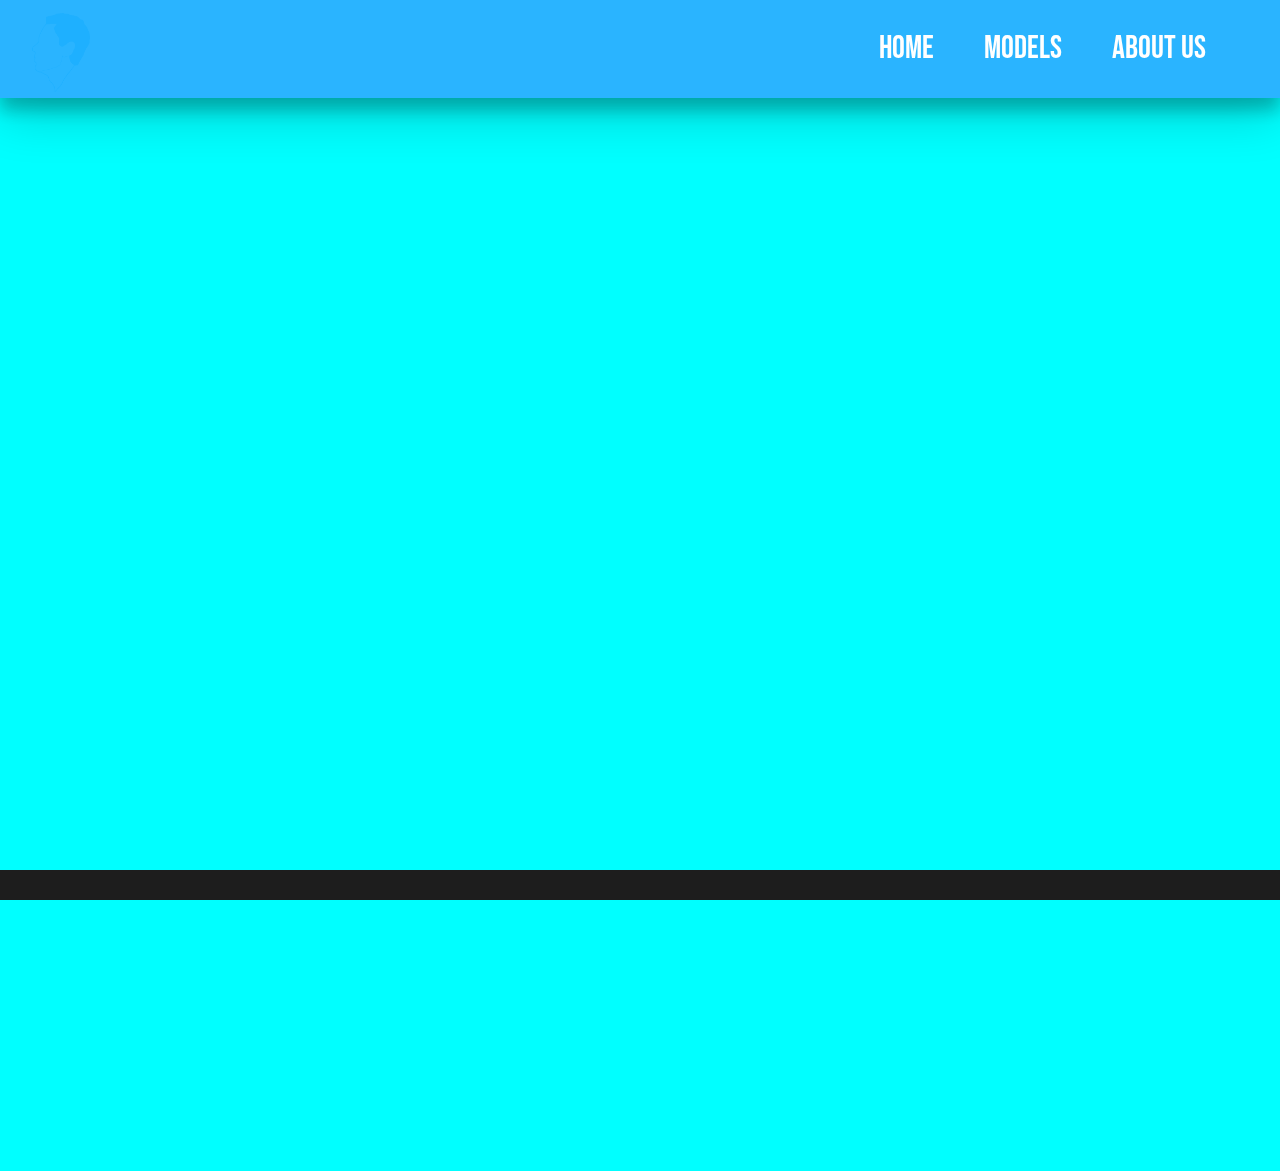
<file: public/pruebas.html>
<!DOCTYPE html>
<html lang="en">
<head>
    <meta charset="UTF-8">
    <meta http-equiv="X-UA-Compatible" content="IE=edge">
    <meta name="viewport" content="width=device-width, initial-scale=1.0">

    <link rel="preconnect" href="https://fonts.gstatic.com">
    <link href="https://fonts.googleapis.com/css2?family=Bebas+Neue&display=swap" rel="stylesheet">

    <link rel="stylesheet" href="../styles/basics.css">
    <link rel="stylesheet" href="../styles/nav.css">
    <link rel="stylesheet" href="../styles/footer.css">
    
    <!-- <script src="../scripts/models.js"></script> -->
    <style>
        input{
            margin-top: 200px;
        }
        body{
            background-color: aqua;
        }
        img{
            mix-blend-mode: color-burn;
        }
    </style>
    <script>
        var loadFile = function(event) {
            var image = document.getElementById('output');
            image.src = URL.createObjectURL(event.target.files[0]);
            console.log(image.src)
        };
    </script>
</head>
<body>
    <header>
        <nav>
            <a href="../index.html"> <img src="../images/nav/cabeza blanca.png" alt="" class="logo"> </a>
            <ul>
                <li><a href="../index.html"> home </a></li>
                <li><a href="models.html"> models </a></li>
                <li><a href="about us.html"> about us </a></li>
            </ul>
        </nav>
    </header>


    <img src="../images/custom/plantilla post instagram x3.png" alt="">

    

    <input type='file' onchange="loadFile(event)" />
    <img id="output" width="200" />


    <footer>
        <div class="social_media">
            <ul>
                <li><a href="https://www.instagram.com/nav.billeteras/"><img src="../images/footer/instagram.png" alt=""></a></li>
            </ul>
        </div>
    </footer>
</body>
</html>
</file>
<file: styles/basics.css>
html, body{
    margin: 0;
    padding: 0;

    height: 100%;

    font-family: 'Bebas Neue', cursive;

    overflow-x: hidden; 
}

.content{
    margin-top: 5%;
}
</file>
<file: styles/nav.css>
a{
    color: white;
    text-decoration: none;
}

header{
    position: fixed;
    width: 100%;
    z-index: 5;
}
nav{
    background-color: #2ab4ff;
    padding-right: 5%;
    padding-top: 1%;
    box-shadow: 0 12px 16px 0 rgba(0,0,0,0.24), 0 17px 50px 0 rgba(0,0,0,0.19);
}

nav img{
    height: 80px;
    width: auto;

    padding-left: 30px;
}

nav ul{
    list-style-type: none;
    float: right;
}

nav ul li{
    float: left;
}

nav ul li a{
    margin-left: 30px;
    padding: 10px;
    padding-top: 5px;
    padding-bottom: 5px;

    border-radius: 20px;
    color: white;
    font-size: 2rem;

    transition: 0.5s;
}
nav ul li a:hover{
    

    box-shadow: 0 12px 16px 0 rgba(0,0,0,0.24), 0 17px 50px 0 rgba(0,0,0,0.19);
}



@media only screen and (max-width: 600px) {
    nav img{
        height: 60px;
        margin-top: 5px;
    }
    nav ul li a{
        font-size: 1.5rem;

        margin-left: 10px;
        padding: 0px;
    }
}


@media only screen and (max-width: 329px){
    nav{
        height: 60px;
    }
    nav ul{
        margin-right: 15%;
    }
    nav img{
        display: none;
    }
}
</file>
<file: styles/home.css>
html, body{

    overflow: hidden;
}

.content{
    height: 87%;
    overflow: hidden;
}


.line_1, .line_2, .line_3, .line_4, .line_5, .line_6{
    transform: rotate(30deg);

    position: absolute;

    height: 200px;
}

.line_1{
    top: 200px;
    right: -500px;
}
.line_2{
    top: 400px;
    right: -610px;
}
.line_3{
    top: 600px;
    right: -710px;
}
.line_4{
    top: 710px;
    right: -400px;
}
.line_5{
    bottom: -40px;
    left: -40px;
}
.line_6{
    bottom: -100px;
    left: -180px;
}


.content .bg_imgs{
    position: relative;
    z-index: 1;

    height: 200px;
    margin-right: 60PX;

    border-radius: 10px;


    -webkit-box-shadow: -6px 14px 41px 3px rgba(0,0,0,0.48);
    -moz-box-shadow: -6px 14px 41px 3px rgba(0,0,0,0.48);
    box-shadow: -6px 14px 41px 3px rgba(0,0,0,0.48);  
}

.up img{
    animation-name: up;
    animation-duration: 20s;
    animation-timing-function: linear;
    animation-iteration-count: infinite;
    animation-direction: alternate;
}
.down img{
    animation-name: down;
    animation-duration: 20s;
    animation-timing-function: linear;
    animation-iteration-count: infinite;
    animation-direction: alternate;
}

.logo_container{
    padding-top: 10%;
}

.content .logo{
    position: relative;
    z-index: 3;

    height: 450px;

    display: block;
    margin-left: auto;
    margin-right: auto;
}

@keyframes up {
    0%   {left:0px}
    100% {left:-600px}
}
@keyframes down {
    0%   {left:-600px}
    100% {left:0px}
}


@media only screen and (max-width: 600px){

    .line_1, .line_2, .line_3, .line_4, .line_5, .line_6{
        height: 100px;
    }
    
    .line_1{
        top: 200px;
        right: -300px;
    }
    .line_2{
        top: 300px;
        right: -350px;
    }
    .line_3{
        top: 518px;
        left: -150px;
    }
    .line_4{
        top: 540px;
        left: -300px;
    }
    .line_5{
        bottom: 100px;
        right: -350px;
    }
    .line_6{
        bottom: -800px;
        right: -3000px;
    }

    .content .bg_imgs{
        height: 100px;
        margin-right: 30PX;
    }

    .content .logo_container{
        padding-top: 50%;
    }

    .content .logo{
        height: 300px;
    }

    .up img{
        animation-duration: 0s;
    }
    .down img{
        animation-duration: 0s;
    }
}

@media only screen and (max-width: 500px){
    .line_1{
        top: 150px;
        right: -300px;
    }
    .line_2{
        top: 290px;
        right: -426px;
    }
    .line_3{
        top: 480px;
        left: -150px;
    }
    .line_4{
        top: 490px;
        left: -300px;
    }
    .line_5{
        bottom: 30px;
        right: -400px;
    }
    .line_6{
        bottom: -760px;
        left: -400px;
    }
}

@media only screen and (max-width: 414px){
    .line_1{
        top: 150px;
        right: -300px;
    }
    .line_2{
        top: 300px;
        right: -450px;
    }
    .line_3{
        top: 480px;
        left: -150px;
    }
    .line_5{
        top: 770px;
        right: -600px;
    }
    .line_6{
        top: 1500px;
        left: -400px;
    }
}

@media only screen and (max-width: 375px){

    .content .logo{
        margin-top: 20%;
    }
    
    .line_2{
        top: 320px;
        right: -500px;
    }
}
</file>
<file: styles/footer.css>
footer{
    position: fixed;
    left: 0;
    bottom: 0;
    width: 100%;
    height: 30px;
    background-color: rgb(29, 29, 29);
    z-index: 7;
}

.social_media {
	display: table;   /* Allow the centering to work */
	margin: 0 auto;
}

.social_media ul {
	
	list-style: none;
    margin-top: 10px;
    padding-left: 0;
    
}
.social_media ul li {
	display: inline;
    margin-left: 5px;

}

footer img{
    height: 15px;
    width: auto;
}
</file>
<file: css/basics.css>
html, body{
    margin: 0;
    padding: 0;

    height: 100%;

    font-family: 'Bebas Neue', cursive;

    overflow-x: hidden; 
}

.content{
    margin-top: 5%;
}
</file>
<file: css/nav.css>
a{
    color: white;
    text-decoration: none;
}

header{
    position: fixed;
    width: 100%;
    z-index: 5;
}
nav{
    background-color: #2ab4ff;
    padding-right: 5%;
    padding-top: 1%;
    box-shadow: 0 12px 16px 0 rgba(0,0,0,0.24), 0 17px 50px 0 rgba(0,0,0,0.19);
}

nav img{
    height: 80px;
    width: auto;

    padding-left: 30px;
}

nav ul{
    list-style-type: none;
    float: right;
}

nav ul li{
    float: left;
}

nav ul li a{
    margin-left: 30px;
    padding: 10px;
    padding-top: 5px;
    padding-bottom: 5px;

    border-radius: 20px;
    color: white;
    font-size: 2rem;

    transition: 0.5s;
}
nav ul li a:hover{
    

    box-shadow: 0 12px 16px 0 rgba(0,0,0,0.24), 0 17px 50px 0 rgba(0,0,0,0.19);
}



@media only screen and (max-width: 600px) {
    nav img{
        height: 60px;
        margin-top: 5px;
    }
    nav ul li a{
        font-size: 1.5rem;

        margin-left: 10px;
        padding: 0px;
    }
}
</file>
<file: css/about_us.css>
html,body{
    height: 99%;
}

.content{
    height: 100%;
    padding-bottom: 10%;
}

.text{
    padding-top: 15%;
    margin-left: 15%;
    z-index: 2;
}
.text p{
    width: 70%;
}

section{
    padding: 3%;
    padding-top: 5%;

    height: 60%;

    font-size: 1.5rem;

    display: grid;
    grid-template-columns: repeat(2, 1fr);
}
#left{
    background-color: #e3f3ff;
    z-index: -1;
}

#right img, #left .text, #left svg{
    grid-column: 2;
    grid-row: 1;
}
#right .text, #left img, #right svg{
    grid-column: 1;
    grid-row: 1;
}
svg{
    position: relative;
    z-index: 1;
    height: 110%;
}
.hoWeAre svg{
    right: 45%;
    top: -10%;
    height: 125%;
}
.whatWeOffer svg{
    right: 43%;
    top: -20%;
    height: 145%;
}

img{
    height: 500px;
}
.whatWeOffer img{
    margin-left: 30%;
}
.WhyChooseUs img{
    margin-left: 10%;
}


@media only screen and (max-width: 600px){
    section{
        height: 30%;
    }
    .content{
        margin-top: 15%;
        height: 89%;
        padding-bottom: 0;
    }
    section img{
        height: 70%;
        margin-top: 10%;
    }
    .WhyChooseUs img{
        height: 100px;
        margin-top: 30%;
        margin-left: 10%;
    }
    .OurCommitment img{
        height: 15%;
    }
    .OurCommitment .text{
        height: 20%;
    }
    .hoWeAre .text{
        margin-top: 15%;
    }

    section .text{
        font-size: 0.6rem;
    }
}

@media only screen and (max-width: 414px){
}
</file>
<file: css/footer.css>
footer{
    position: fixed;
    left: 0;
    bottom: 0;
    width: 100%;
    height: 30px;
    background-color: rgb(29, 29, 29);
}

.social_media {
	display: table;   /* Allow the centering to work */
	margin: 0 auto;
}

.social_media ul {
	
	list-style: none;
    margin-top: 10px;
    padding-left: 0;
    
}
.social_media ul li {
	display: inline;
    margin-left: 5px;

}

footer img{
    height: 15px;
    width: auto;
}
</file>
<file: styles/about_us.css>
html,body{
    height: 99%;
}

.content{
    height: 100%;
    padding-bottom: 10%;
    color: white;
}

.text{
    padding-top: 15%;
    margin-left: 15%;
    z-index: 2;
}
.text p{
    width: 70%;
}

section{
    padding: 3%;
    padding-top: 5%;

    height: 60%;

    font-size: 1.5rem;

    display: grid;
    grid-template-columns: repeat(2, 1fr);
}
#left{
    background-color: #e3f3ff;
    z-index: -1;
}

#right img, #left .text, #left svg{
    grid-column: 2;
    grid-row: 1;
}
#right .text, #left img, #right svg{
    grid-column: 1;
    grid-row: 1;
}
svg{
    position: relative;
    z-index: 1;
    height: 110%;
}

.hoWeAre svg{
    right: 6%;
    top: -35%;
    height: 150%;
    transform: rotate(90deg);
}
.whatWeOffer svg{
    right: 3%;
    top: -30%;
    height: 155%;
}
.WhyChooseUs svg{
    height: 160%;
    top: -25%;
    right: 3%;
}
.OurCommitment{
    overflow: hidden;
}
.OurCommitment svg{
    height: 170%;
    top: -32%;
    right: 20%;
}

img{
    height: 500px;
}
.whatWeOffer img{
    margin-left: 30%;
}
.WhyChooseUs img{
    margin-left: 10%;
}


@media only screen and (max-width: 600px){
    section{
        height: 30%;
    }
    .content{
        margin-top: 15%;
        height: 89%;
        padding-bottom: 0;
    }
    section img{
        height: 70%;
        margin-top: 10%;
    }
    .WhyChooseUs img{
        height: 100px;
        margin-top: 30%;
        margin-left: 10%;
    }
    .OurCommitment img{
        height: 15%;
    }
    .OurCommitment .text{
        height: 20%;
    }
    .hoWeAre .text{
        margin-top: 15%;
    }

    section .text{
        font-size: 0.6rem;
    }

    .hoWeAre svg{
        right: 25%;
        top: -15%;
        height: 130%;
    }
    .whatWeOffer svg{
        right: 35%;
        top: -19%;
        height: 130%;
    }
    .WhyChooseUs svg{
        height: 150%;
        top: -20%;
        right: 30%;
    }
    .OurCommitment svg{
        height: 43%;
        top: -9%;
        right: 48%;
    }
}

@media only screen and (max-width: 414px){
}

@media only screen and (max-width: 375px){
    section img{
        height: 60%;
    }
    .hoWeAre img{
        margin-top: 25%;
    }
    .hoWeAre svg{
        right: 50%;
        top: -8%;
        transform: rotate(180deg);
    }
    .whatWeOffer svg{
        right: 45%;
        top: -10%;
        transform: rotate(90deg);
    }
    .whatWeOffer img{
        height: 80%;
        margin-left: 20%;
    }
    .WhyChooseUs svg{
        top: -30%;
        right: 60%;
        transform: rotate(-90deg);
    }
    .OurCommitment svg{
        top: -12%;
        right: 75%;
        transform: rotate(-30deg);
    }
}
</file>
<file: styles/cards.css>
.card{
    margin-left: 10%;

    height: 510px;
    width: 350px;

    background-color: white;
    
    border-radius: 15px;
    overflow: hidden;
    cursor: pointer;

    box-shadow: 0 12px 16px 0 rgba(0,0,0,0.24), 0 17px 50px 0 rgba(0,0,0,0.19);
}
.background{
    height: 300px;
    
    position: relative;
    left: -400px;
}


.front{
    position: relative;
    top: -2%;

    height: 100%;

    background: -moz-linear-gradient(top, rgba(255,255,255,0) 0%, rgba(255,255,255,1) 46%, rgba(255,255,255,1) 100%); /* FF3.6+ */
    background: -webkit-gradient(left top, left bottom, color-stop(0%, rgba(255,255,255,0)), color-stop(46%, rgba(255,255,255,1)), color-stop(100%, rgba(255,255,255,1)));/* Chrome, Safari4+ */
    background: -webkit-linear-gradient(top, rgba(255,255,255,0) 0%, rgba(255,255,255,1) 46%, rgba(255,255,255,1) 100%); /* Chrome10+,Safari5.1+ */
    background: -o-linear-gradient(top, rgba(255,255,255,0) 0%, rgba(255,255,255,1) 46%, rgba(255,255,255,1) 100%); /* Opera 11.10+ */
    background: -ms-linear-gradient(top, rgba(255,255,255,0) 0%, rgba(255,255,255,1) 46%, rgba(255,255,255,1) 100%); /* IE 10+ */
    background: linear-gradient(to bottom, rgba(255,255,255,0) 0%, rgba(255,255,255,1) 46%, rgba(255,255,255,1) 100%);/* W3C */


    transition: 0.5s;
}

.front .heading{
    margin-top: -35%;

    text-align: center;
    font-size: 1.5rem;
}

.heading h1{
    margin-bottom: 0;
}
.heading h3{
    margin-top: 0;
}
.front .info{
    text-align: center;
}
.front .info img{
    
    height: 90px;

}


.footer{
    margin-top: 4%;
    height: 150px;
}

.card:hover .front{
    top: -30%;
}


@media only screen and (max-width: 414px){
    .card{
        height: 270px;
        width: 160px;
    }
    .background{
        height: 150px;
        
        left: -206px;
    }
    .front .heading{
        margin-top: -7%;
    
        font-size: 0.6rem;
    }
    .front .info{
        font-size: 0.5rem;
        margin-top: -6%;
    }
    .front .info img{
        height: 40px;
        margin-left: 5%;
    }
    .footer{
        margin-top: 7%;
        height: 64px;
    }
}

@media only screen and (max-width: 343px){
    .card{
        height: 370px;
        width: 260px;
    }
    .background{
        height: 200px;
        
        left: -240px;
    }
    .front .heading{
        margin-top: -7%;
    
        font-size: 1rem;
    }
    .front .info{
        font-size: 0.8rem;
        margin-top: -7%;
    }
    .front .info img{
        height: 70px;
        margin-left: auto;
    }
    .front .info h2{
        margin: 0;
    }
    .footer{
        margin-top: 1%;
        height: 104px;
    }
}
</file>
<file: styles/models.css>
body{
    background-image: url('../images/models/models_bg.svg');
    background-size: cover;
}


.content{
    margin-top: 5.5%;
    height: 80%;
    width: auto;
    position: relative;
    display: grid;
    grid-template-rows: 75% auto;
    grid-template-columns: 5% 90% 5%;
}

#left{
    grid-column: 1;
}
#rigth{
    grid-column: 3;
}

.featured_wallet{
    grid-row: 1;
    grid-column: 2/3;
    position: absolute;
    height: 50%;
    width: 100%;
    margin-top: 3.5%;
    display: grid;
    grid-template-columns: repeat(2, 1fr);
}

.featured_wallet img{
    grid-column: 1;
    margin-left: 9%;
}

.featured_wallet .text{
    grid-column: 2;
}

.text h1{
    font-size: 5rem;
    margin: 0%;
}
.text p{
    font-size: 1.2rem;
    margin-bottom: 5%;
}

.featured_wallet .interesting_data{
    display: grid;
    grid-template-columns: 30% 70%;
}
.interesting_data .card_slots{
    grid-column: 1;

    text-align: left;
}
.card_slots img{
    margin: 0;
}

.interesting_data .nav_original{
    grid-column: 2;
}
.nav_original img{
    margin: 0;
    height: 128px;
    width: auto;
}
.wallets_list{
    grid-column: 1/4;
    margin-top: 3%;
    grid-row: 2;
}

.wallets_list img{
    height: 150px;
    width: auto;

    margin: 0;
}
.wallets_list button{
    margin: 0;
    margin-left: 2.5%;

    border: none;
    background: none;
    outline: none;

    transition: 0.5s;
}

.wallets_list .active, .wallets_list button:hover, .wallets_list button:focus{
    
    border-radius: 25px;

    box-shadow: 0 12px 16px 0 rgba(0,0,0,0.24), 0 17px 50px 0 rgba(0,0,0,0.19);
    cursor: pointer;
}




button {
    background: transparent;
    border: 0;
    outline:0;
    z-index: 3;
}

svg {
    padding: 5px;
}
  
.arrow {
    cursor: pointer;
    width: 70px;
    height: 90px;
}
  
.left {
    left: 42%;
}
  
.right {
    left: 58%;
}
  
.left:hover polyline{
    stroke-width: 3;
}
  
.left:active polyline {
    stroke-width: 6;
    transition: all 100ms ease-in-out;
}                                                                     
  
.right:hover polyline{
    stroke-width: 3;
}
  
.right:active polyline {
    stroke-width: 6;
    transition: all 100ms ease-in-out;
}
  
polyline {
    transition: all 250ms ease-in-out;
}

.content_2{
    margin: 5%;

    display: grid;
    grid-template-columns: repeat(4,1fr);
    grid-template-rows: repeat(4,1fr);
    column-gap: 1%;
    row-gap: 3%;
}

.content_3{
    margin-top: 10%;
    margin-bottom: 5%;
}
.content_3 .header{
    text-align: center;
    font-size: 2rem;
}
.content_3 .contatc_links{
    margin: 30%;
    margin-top: 5%;
    margin-bottom: 0;

    display: grid;
    grid-template-columns: repeat(2,1fr);
}
.contatc_links a{
    margin-left: auto;
    margin-right: auto;
    text-align: center;

    font-weight:normal;
    color: black;
}


@media only screen and (max-width: 600px) {
    .content{
        margin-top: 20%;
        grid-template-rows: 60% auto;
        grid-template-columns: 7% auto 7%;

    }
    #left, #rigth{
        margin: 0;
        padding: 0;
    }
    #left{
        grid-column: 1;
        grid-row: 1/4;
    }
    #rigth{
        grid-column: 3;
        grid-row: 1/4;
    }

    .featured_wallet{
        height: 450px;
        grid-template-columns: auto 0%;
        grid-template-rows: 20% 50%;
        margin-top: 15%;
    }

    .featured_wallet img{
        grid-column: 1;
        grid-row: 2;
        height: 320px;

        margin-left: -2.5%;
        margin-top: 5%;
    }

    .featured_wallet .text{
        grid-column: 1;
        grid-row: 1;

        margin-left: 5%;
    }
    .text h1{
        font-size: 3rem;
    }
    .text p {
        font-size: 1rem;
        margin-bottom: 0;
    }

    .featured_wallet .interesting_data{
        display: none;
    }

    .wallets_list{
        grid-row: 2/3;
        margin-top: 30%;
    }

    .wallets_list img{
        height: 70px;
    }
    .wallets_list button{
        margin-left: 2.6%;
    }

    svg{
        display: none;
    }

    .content_2{

        grid-template-columns: repeat(2,1fr);
        grid-template-rows: repeat(10,1fr);
        row-gap: 1%;
    }

    .content_3{
        margin: 2%;
        margin-top: 30%;
        margin-bottom: 5%;
    }

    .content_3 .header{
        font-size: 1rem;
    }

    .contatc_links img{
        height: 30%;
    }
    .contatc_links .e-mail{
        font-size: 0.9rem;
    }
    .contatc_links .e-mail h3{
        margin-top: 15%;
    }

    .content_3 .contatc_links{
        margin: 20%;
        margin-top: 5%;
        margin-bottom: 0;
    }
    
}

@media only screen and (max-width: 414px){
    body{
        background-image: url('../images/models/models_bg_cel_414.svg');
    }

    .content_2{
        margin-top: 20%;
    }
}
@media only screen and (max-width: 375px){
    body{
        background-image: url('../images/models/models_bg_cel_375.svg');
    }
    .featured_wallet h1{
        font-size: 2.5rem;
    }
    .wallets_list img{
        height: 60px;
    }


    .content_2{
        grid-template-columns: repeat(2,1fr);
        grid-template-rows: repeat(10,1fr);
        row-gap: 1%;
        margin: 0;
        margin-right: 2%;
        margin-left: 2%;
    }
    .card{
        margin: 0;
    }


    .content_3 .contatc_links{
        margin: 10%;
        margin-top: 5%;
        margin-bottom: 0;
    }
}


@media only screen and (max-width: 343px){
    .wallets_list img{
        height: 50px;
    }

    .content_2{
        grid-template-columns: repeat(1,1fr);
        grid-template-rows: repeat(16,1fr);
        row-gap: 1%;
        margin-right: auto;
        margin-left: 12%;
    }

    .content_3{
        margin-top: 155%;
    }
}
</file>
